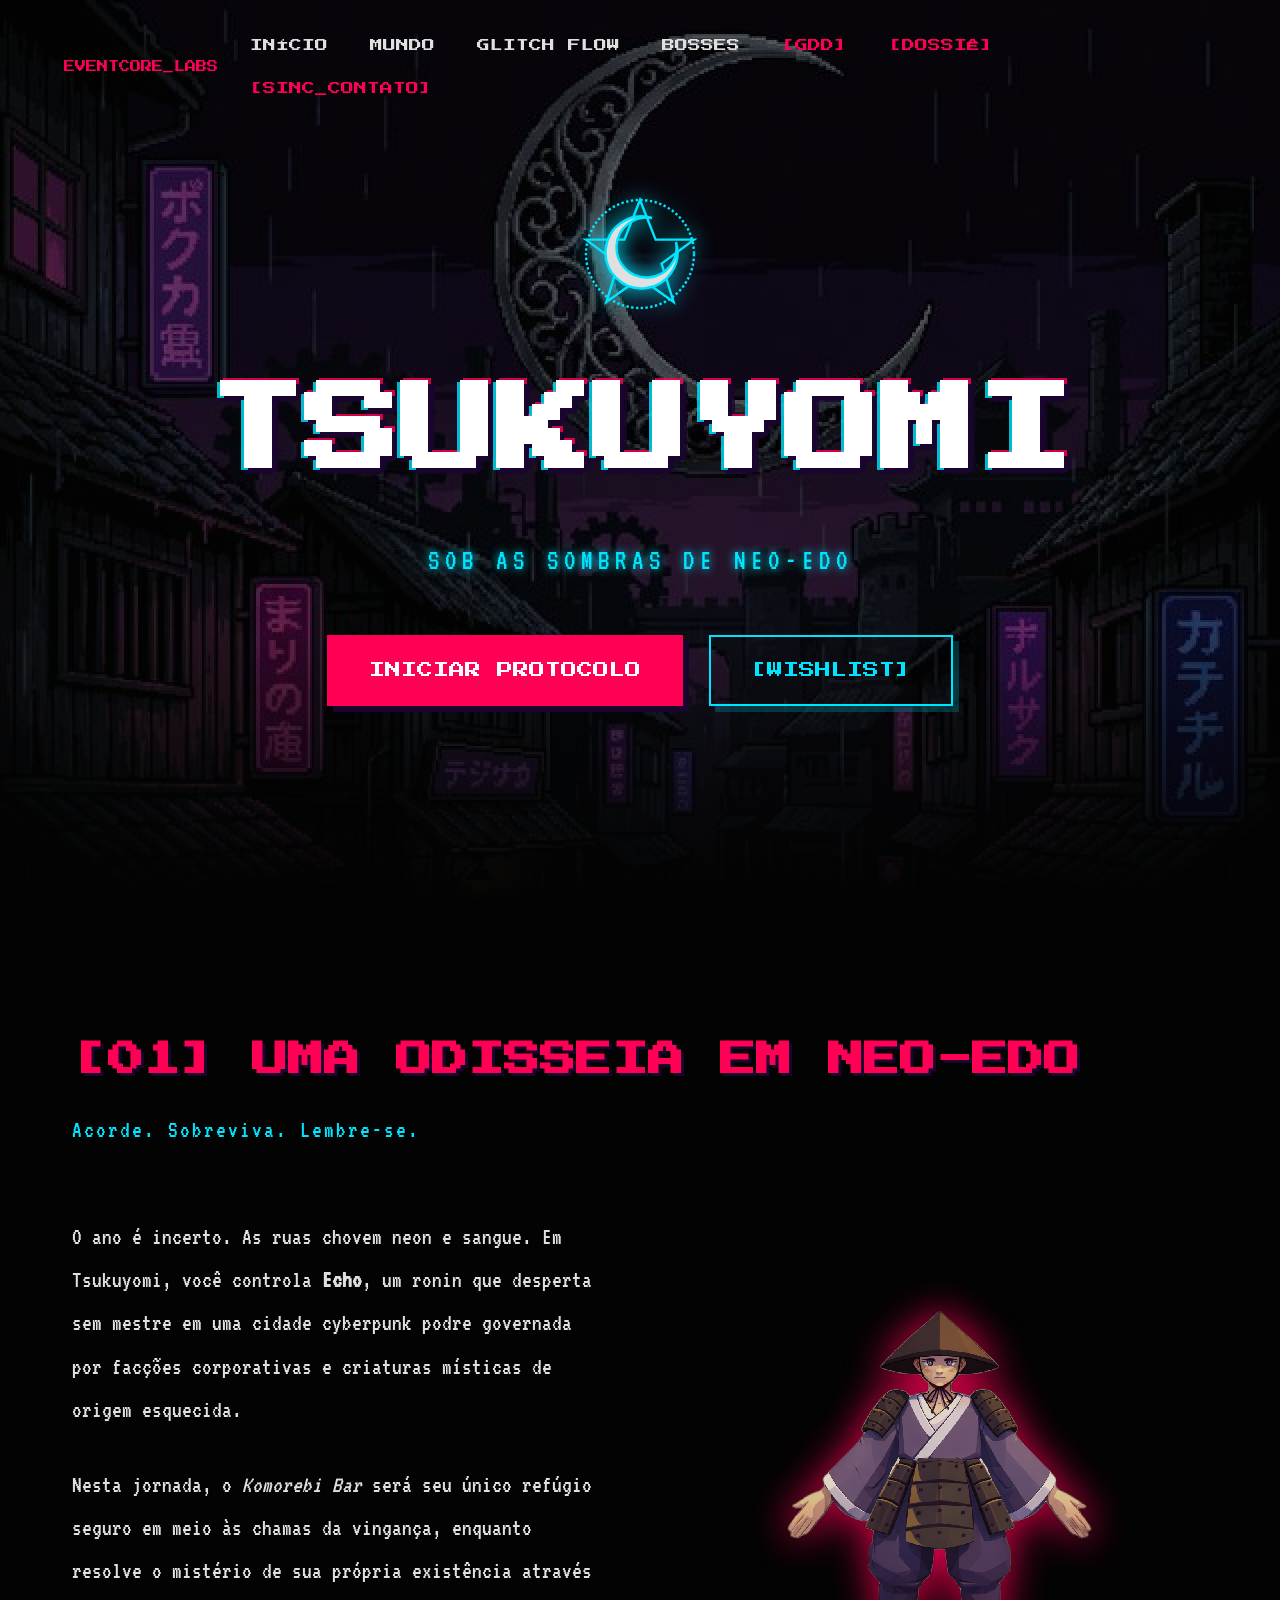
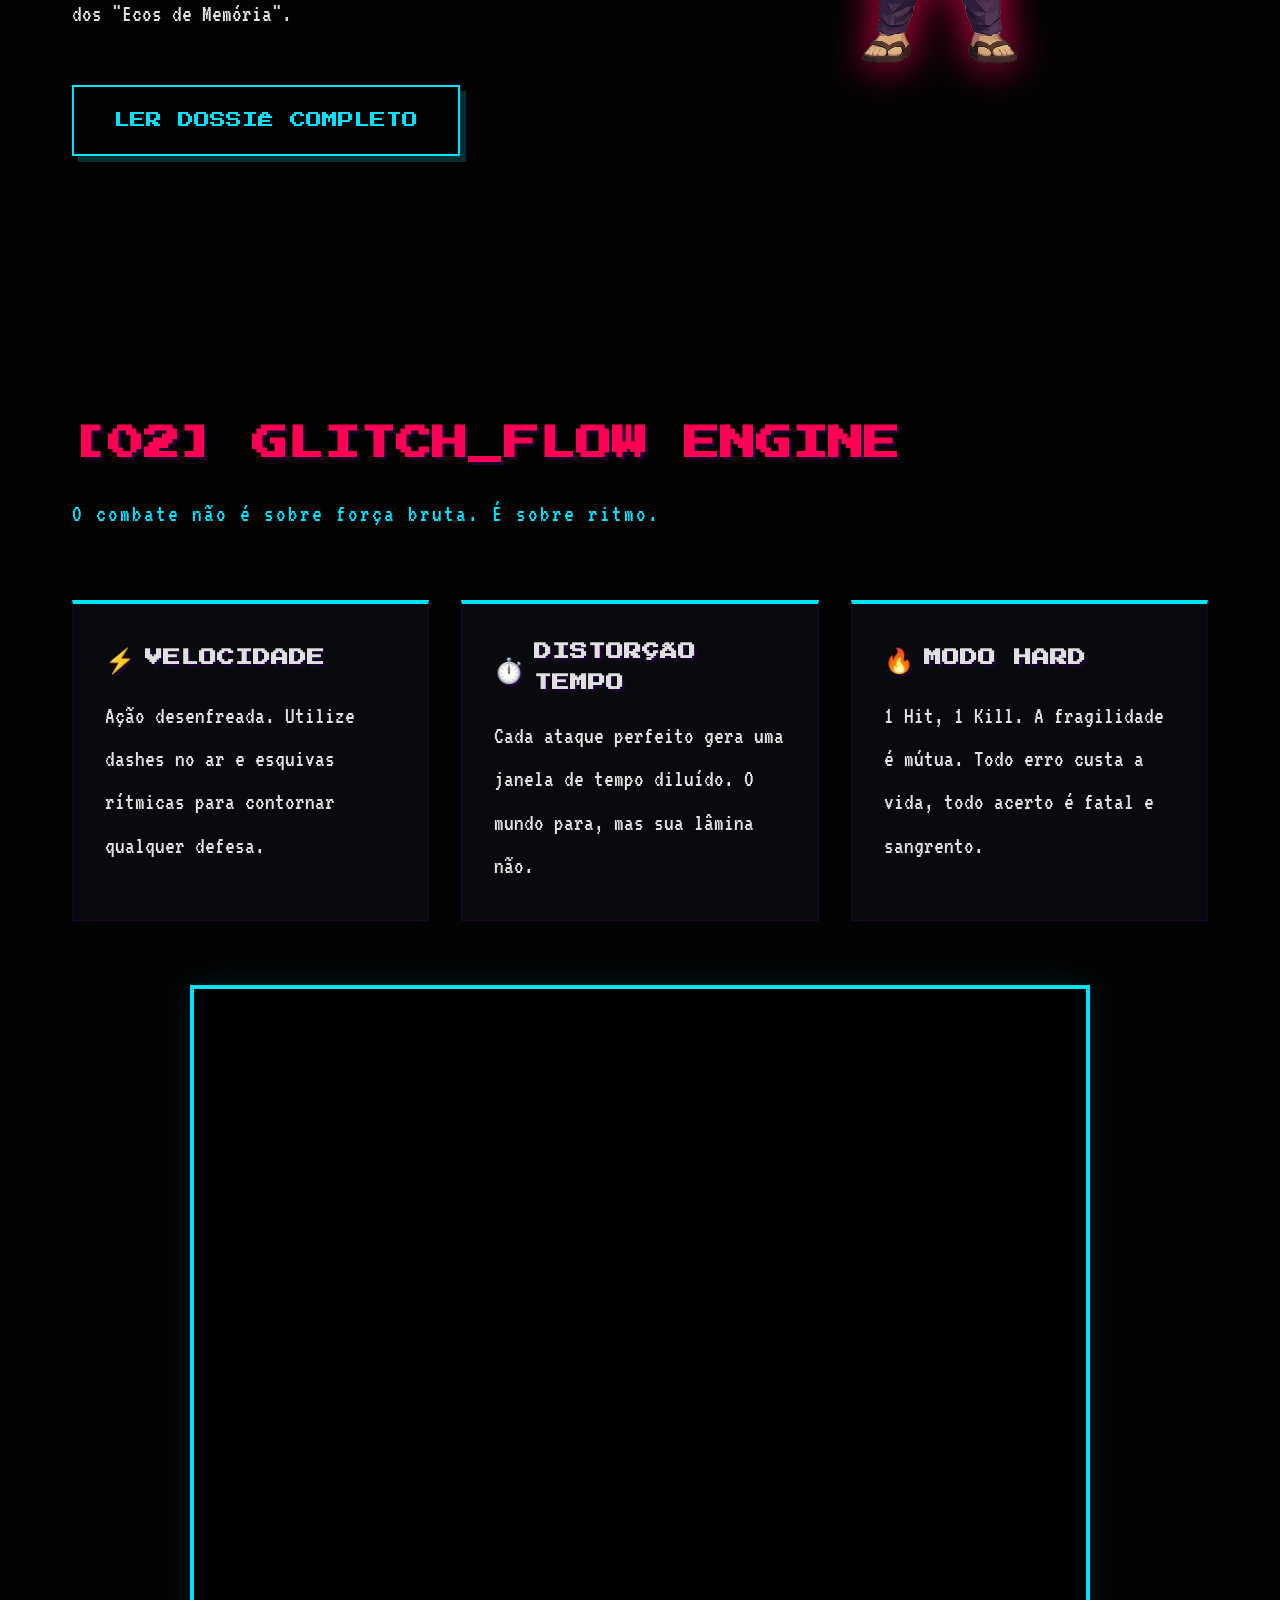
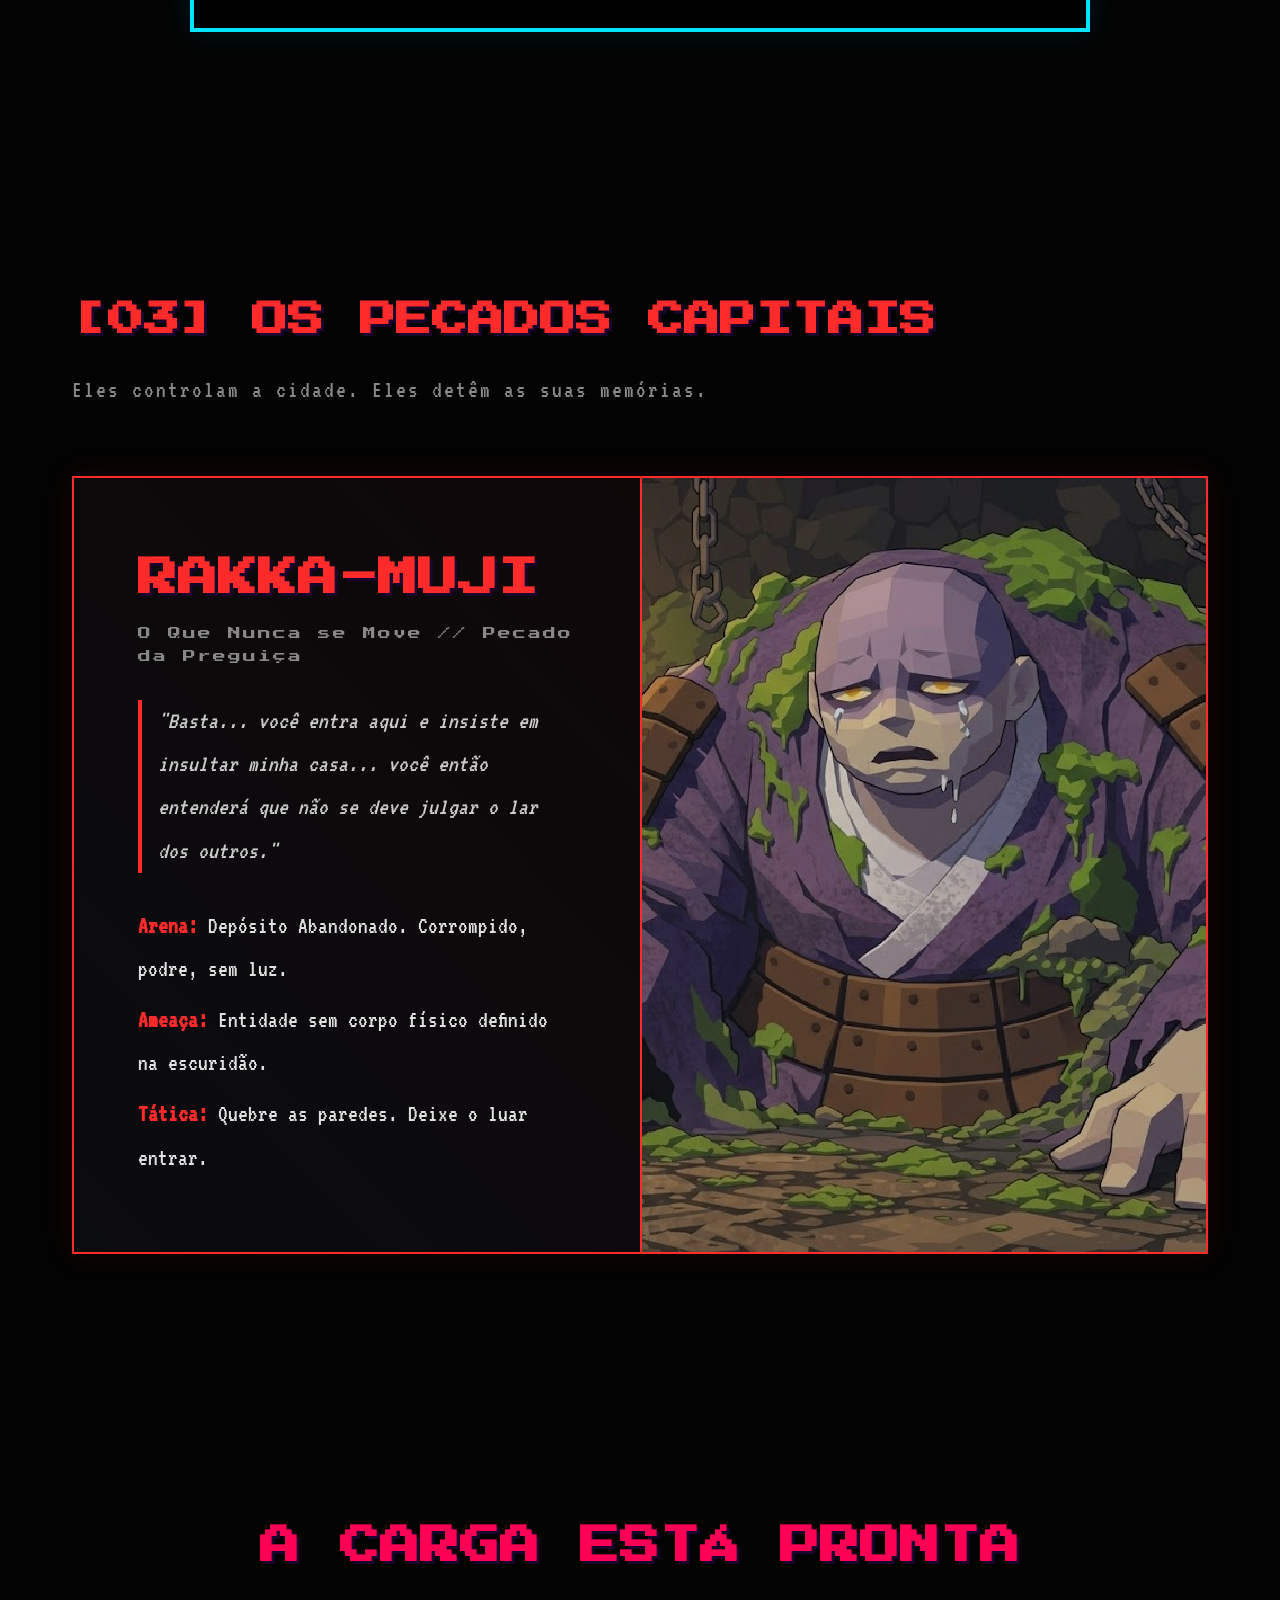
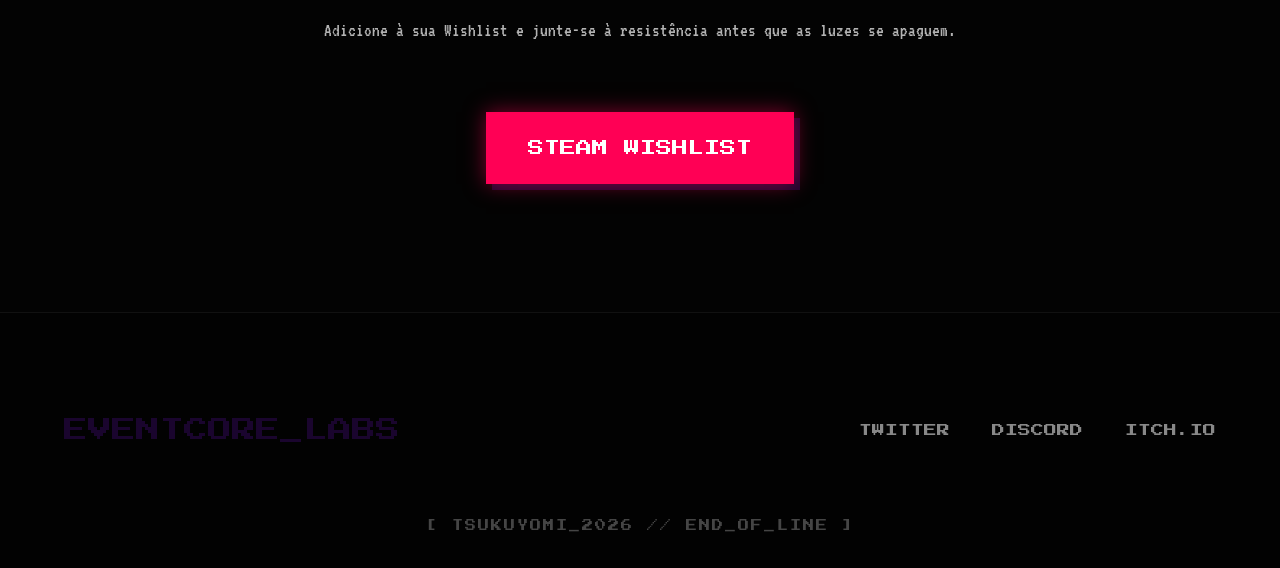
<file: index.html>
<!DOCTYPE html>
<html lang="pt-br">

<head>
    <meta charset="UTF-8">
    <meta name="viewport" content="width=device-width, initial-scale=1.0">
    <title>TSUKUYOMI // EVENTCORE</title>
    <link rel="stylesheet" href="style.css">
    <meta name="description"
        content="Tsukuyomi: Um jogo cyberpunk de ritmo acelerado ambientado em Neo-Edo. Desvende os mistérios sob o luar sangrento.">
</head>

<body class="fade-in">
    <nav class="main-nav">
        <div class="logo-small"
            style="font-family: var(--font-heading); font-size: 0.7rem; color: var(--neon-magenta);">EVENTCORE_LABS
        </div>

        <input type="checkbox" id="menu-toggle" class="menu-toggle">
        <label for="menu-toggle" class="hamburger">
            <span></span>
            <span></span>
            <span></span>
        </label>

        <div class="nav-links">
            <a href="#hero">INÍCIO</a>
            <a href="#mundo">MUNDO</a>
            <a href="#glitch-flow">GLITCH FLOW</a>
            <a href="#pecados">BOSSES</a>
            <a href="gdd.html" class="nav-external">[GDD]</a>
            <a href="about.html" class="nav-external">[DOSSIÊ]</a>
            <a href="contact.html" class="nav-external">[SINC_CONTATO]</a>
        </div>
    </nav>

    <main id="hero" class="hero-full split-hero">
        <div class="hero-content window-entry">
            <!-- Eventcore Logo -->
            <svg class="eventcore-logo" viewBox="0 0 100 100" style="margin: 0 auto 2rem auto; display: block;">
                <circle cx="50" cy="50" r="45" stroke-dasharray="2" />
                <path d="M50 5 L63 38 L95 38 L68 58 L78 90 L50 70 L22 90 L32 58 L5 38 L37 38 Z" />
                <path d="M60 20 A 30 30 0 1 0 80 40 A 25 25 0 1 1 60 20" fill="currentColor" />
            </svg>
            <h1 class="glitch-text" data-text="TSUKUYOMI" style="margin-top: 0;">TSUKUYOMI</h1>
            <p class="subtitle">SOB AS SOMBRAS DE NEO-EDO</p>
            <div class="cta-group">
                <a href="#mundo" class="pixel-btn">INICIAR PROTOCOLO</a>
                <a href="#" class="pixel-btn btn-outline" style="margin-left: 1rem;">[WISHLIST]</a>
            </div>
        </div>
    </main>

    <section id="mundo" class="container">
        <div class="section-header window-entry">
            <h2>[01] UMA ODISSEIA EM NEO-EDO</h2>
            <p class="section-desc">Acorde. Sobreviva. Lembre-se.</p>
        </div>
        <div class="lore-grid">
            <div class="lore-text window-entry">
                <p>O ano é incerto. As ruas chovem neon e sangue. Em Tsukuyomi, você controla <strong>Echo</strong>, um
                    ronin que desperta sem mestre em uma cidade cyberpunk podre governada por facções corporativas e
                    criaturas místicas de origem esquecida.</p>
                <p>Nesta jornada, o <em>Komorebi Bar</em> será seu único refúgio seguro em meio às chamas da vingança,
                    enquanto resolve o mistério de sua própria existência através dos "Ecos de Memória".</p>
                <a href="about.html" class="pixel-btn btn-outline" style="margin-top: 1rem;">LER DOSSIÊ COMPLETO</a>
            </div>
            <div class="lore-image window-entry">
                <img src="lowpoly_ver_nobg.png" alt="Echo Lowpoly"
                    style="width:100%; max-width: 400px; filter: drop-shadow(0 0 20px var(--neon-magenta)); opacity: 0.9; display:block; margin: 0 auto;">
            </div>
        </div>
    </section>

    <section id="glitch-flow" class="container">
        <div class="section-header window-entry">
            <h2>[02] GLITCH_FLOW ENGINE</h2>
            <p class="section-desc">O combate não é sobre força bruta. É sobre ritmo.</p>
        </div>
        <div class="mechanics-grid window-entry">
            <div class="mechanic-card">
                <h3><span class="icon">⚡</span> VELOCIDADE</h3>
                <p>Ação desenfreada. Utilize dashes no ar e esquivas rítmicas para contornar qualquer defesa.</p>
            </div>
            <div class="mechanic-card">
                <h3><span class="icon">⏱️</span> DISTORÇÃO TEMPO</h3>
                <p>Cada ataque perfeito gera uma janela de tempo diluído. O mundo para, mas sua lâmina não.</p>
            </div>
            <div class="mechanic-card">
                <h3><span class="icon">🔥</span> MODO HARD</h3>
                <p>1 Hit, 1 Kill. A fragilidade é mútua. Todo erro custa a vida, todo acerto é fatal e sangrento.</p>
            </div>
        </div>
        <div class="gameplay-gif-container window-entry" style="margin: 4rem auto 0 auto; position: relative; width: 100%; max-width: 900px; padding-bottom: 56.25%; border: 4px solid var(--neon-cyan); box-shadow: 0 0 30px rgba(0,229,255,0.1); background: #000; overflow: hidden;">
            <iframe style="position: absolute; top: 0; left: 0; width: 100%; height: 100%; border: 0;" src="https://drive.google.com/file/d/1O7IidIsjLpWux1xCohPgjknWZYt8tnD_/preview" title="Tsukuyomi Gameplay" allow="accelerometer; autoplay; clipboard-write; encrypted-media; gyroscope; picture-in-picture; web-share" allowfullscreen></iframe>
        </div>
    </section>

    <section id="pecados" class="container">
        <div class="section-header window-entry">
            <h2 style="color: var(--blood-red);">[03] OS PECADOS CAPITAIS</h2>
            <p class="section-desc" style="color: var(--text-muted);">Eles controlam a cidade. Eles detêm as suas
                memórias.</p>
        </div>

        <div class="boss-showcase window-entry">
            <div class="boss-info">
                <h3 class="boss-title">RAKKA-MUJI</h3>
                <span class="boss-sin">O Que Nunca se Move // Pecado da Preguiça</span>
                <p class="boss-lore">"Basta... você entra aqui e insiste em insultar minha casa... você então entenderá
                    que não se deve julgar o lar dos outros."</p>
                <ul class="boss-stats">
                    <li><strong>Arena:</strong> Depósito Abandonado. Corrompido, podre, sem luz.</li>
                    <li><strong>Ameaça:</strong> Entidade sem corpo físico definido na escuridão.</li>
                    <li><strong>Tática:</strong> Quebre as paredes. Deixe o luar entrar.</li>
                </ul>
            </div>
            <div class="boss-art"
                style="border-left: 2px solid var(--blood-red); overflow: hidden; display: flex; align-items: center; background: #000;">
                <img src="boss-art.jpg" alt="Rakka-Muji Boss"
                    style="width: 100%; height: 100%; object-fit: cover; opacity: 0.85; transition: all 0.5s ease;"
                    onmouseover="this.style.opacity=1; this.style.transform='scale(1.05)';"
                    onmouseout="this.style.opacity=0.85; this.style.transform='scale(1)';">
            </div>
        </div>
    </section>

    <section class="container" style="text-align: center;">
        <h2 class="window-entry" style="font-size: clamp(1.8rem, 6vw, 2.5rem); margin-bottom: 2rem;">A CARGA ESTÁ PRONTA</h2>
        <p class="window-entry" style="margin-bottom: 4rem; opacity: 0.8; font-size: clamp(1rem, 3vw, 1.2rem);">Adicione à sua Wishlist e
            junte-se à resistência antes que as luzes se apaguem.</p>
        <a href="#" class="pixel-btn window-entry cta-glow">STEAM WISHLIST</a>
    </section>

    <footer class="cyber-footer">
        <div class="footer-grid">
            <div class="footer-logo">EVENTCORE_LABS</div>
            <div class="footer-links">
                <a href="#">TWITTER</a>
                <a href="#">DISCORD</a>
                <a href="#">ITCH.IO</a>
            </div>
        </div>
        <div class="footer-bottom">
            [ TSUKUYOMI_2026 // END_OF_LINE ]
        </div>
    </footer>

    <script src="script.js"></script>
</body>

</html>
</file>
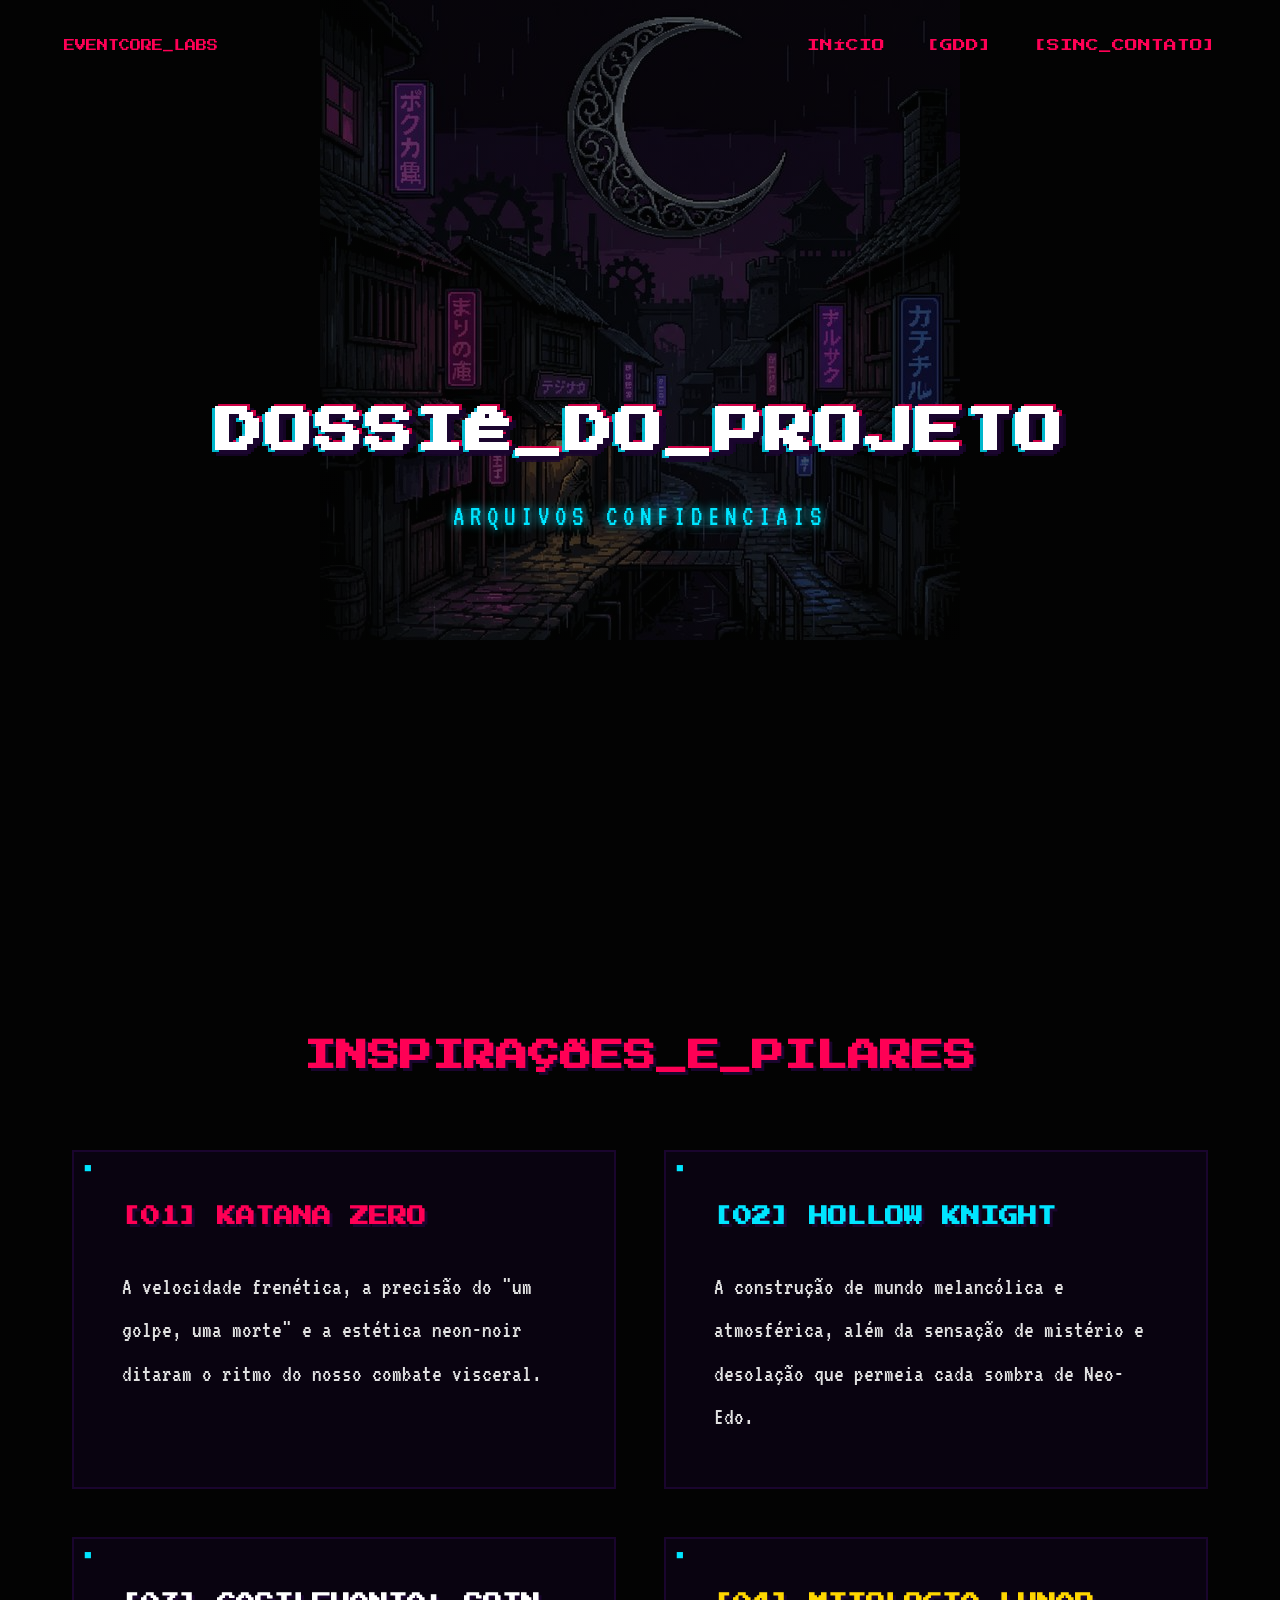
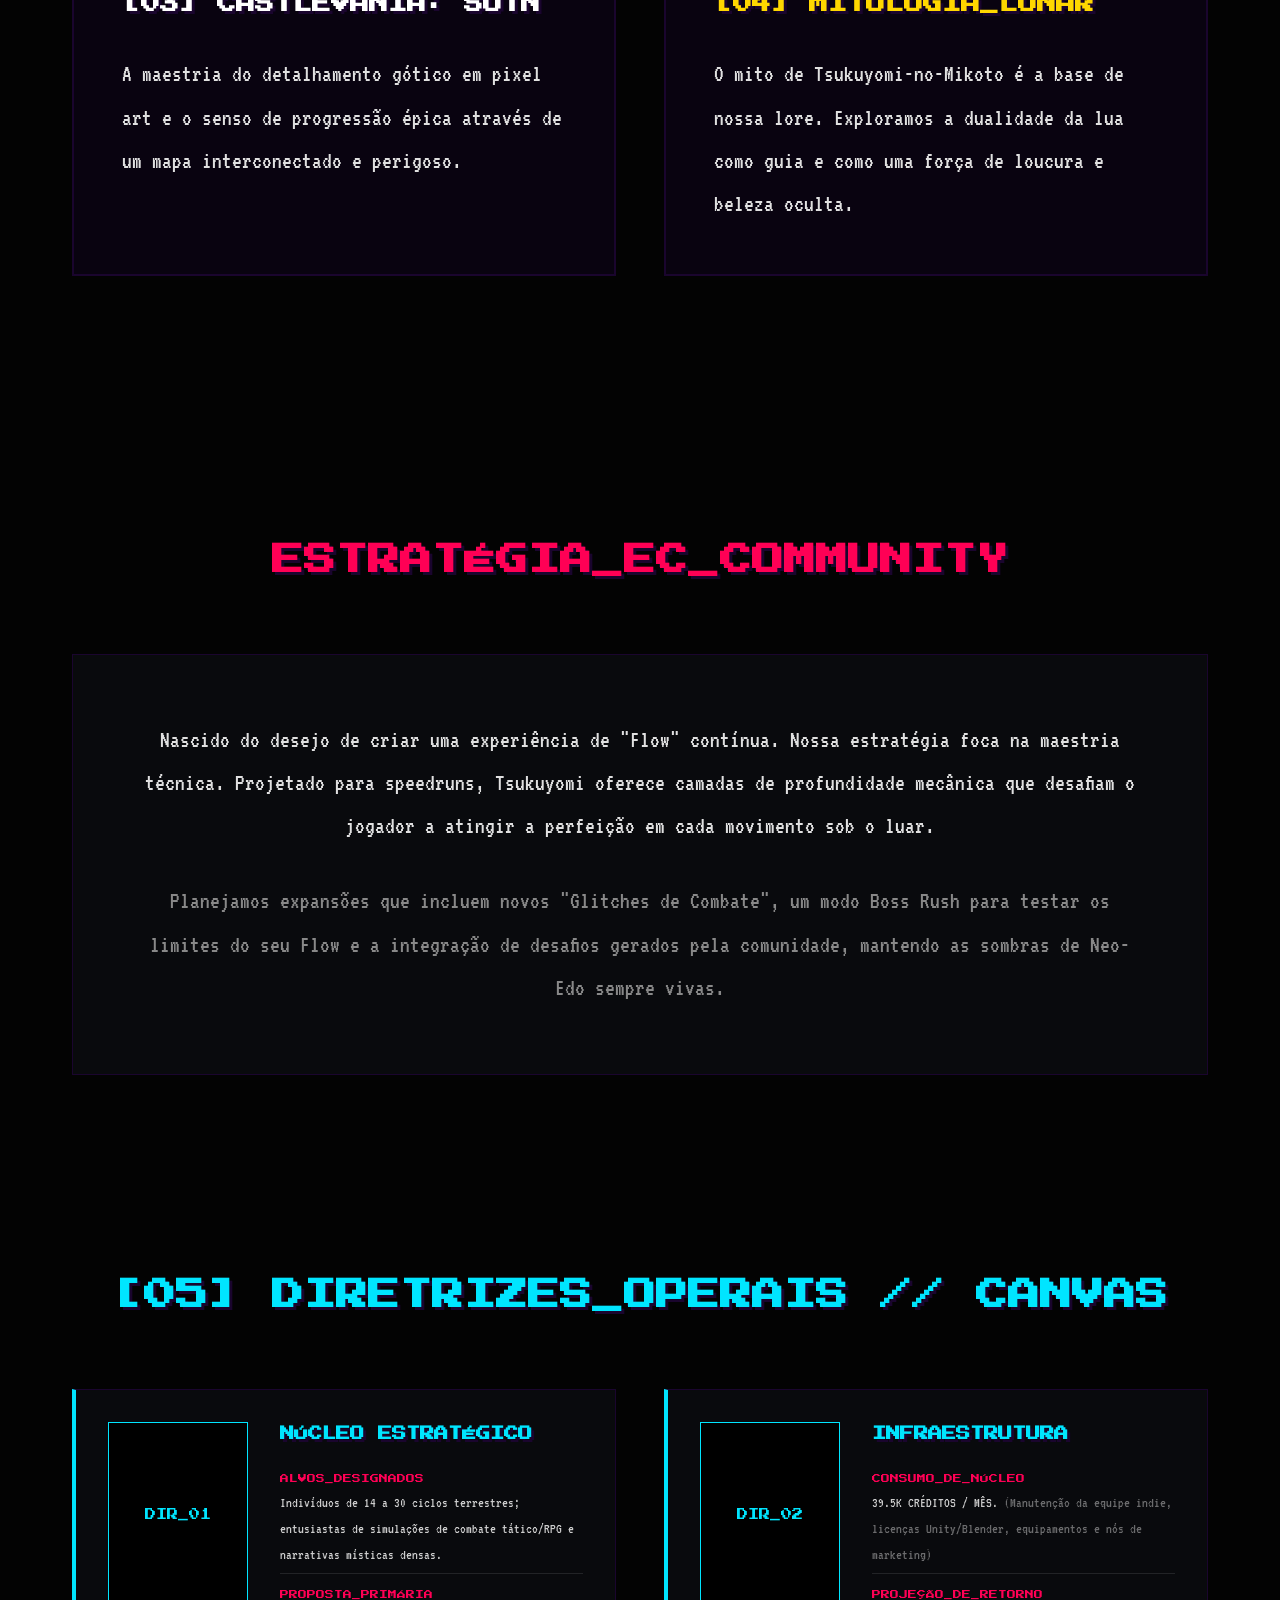
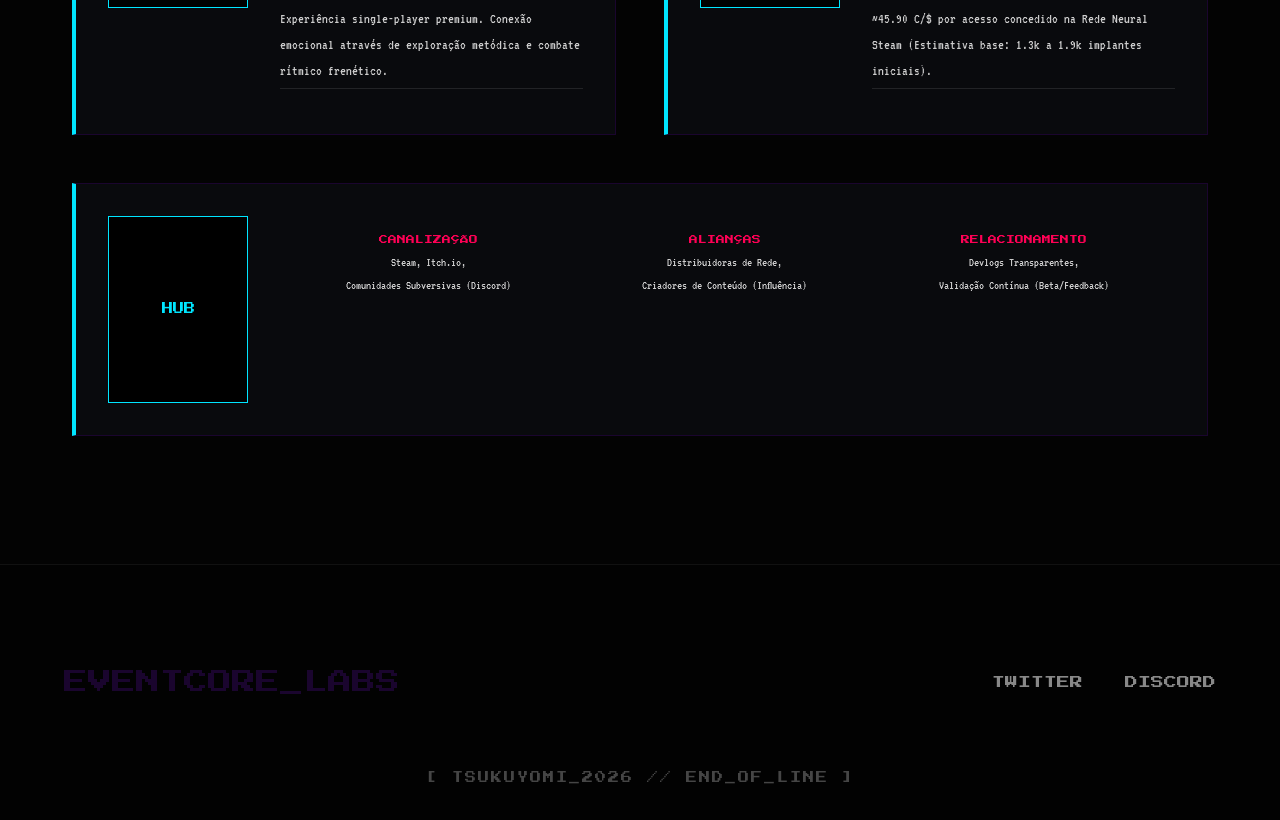
<file: about.html>
<!DOCTYPE html>
<html lang="pt-br">

<head>
    <meta charset="UTF-8">
    <meta name="viewport" content="width=device-width, initial-scale=1.0">
    <title>SOBRE // TSUKUYOMI</title>
    <link rel="stylesheet" href="style.css">
</head>

<body class="fade-in">

    <nav class="main-nav">
        <div class="logo-small"
            style="font-family: var(--font-heading); font-size: 0.7rem; color: var(--neon-magenta);">EVENTCORE_LABS
        </div>

        <input type="checkbox" id="menu-toggle" class="menu-toggle">
        <label for="menu-toggle" class="hamburger">
            <span></span>
            <span></span>
            <span></span>
        </label>

        <div class="nav-links">
            <a href="index.html" class="nav-external">INÍCIO</a>
            <a href="gdd.html" class="nav-external">[GDD]</a>
            <a href="contact.html" class="nav-external">[SINC_CONTATO]</a>
        </div>
    </nav>

    <header class="hero-full"
        style="background: linear-gradient(to bottom, rgba(3, 3, 3, 0.6) 70%, var(--bg-black)), url('hero_bg_pixel.png') no-repeat bottom;">
        <div style="text-align: center; padding: 0 1rem;" class="window-entry">
            <h1 class="glitch-text" data-text="DOSSIÊ_DO_PROJETO" style="font-size: clamp(0.9rem, 5vw, 3rem); letter-spacing: 2px;">DOSSIÊ_DO_PROJETO</h1>
            <p class="subtitle" style="margin-top: 1rem; font-size: clamp(1rem, 4vw, 1.8rem);">ARQUIVOS CONFIDENCIAIS</p>
        </div>
    </header>

    <section class="container">
        <h2 style="text-align: center; margin-bottom: 4rem; font-size: clamp(1.5rem, 5vw, 2rem);">INSPIRAÇÕES_E_PILARES</h2>
        <div class="grid-cards">
            <div class="pixel-card window-entry">
                <h3 style="color: var(--neon-magenta);">[01] KATANA ZERO</h3>
                <p>A velocidade frenética, a precisão do "um golpe, uma morte" e a estética neon-noir ditaram o ritmo do
                    nosso combate visceral.</p>
            </div>
            <div class="pixel-card window-entry">
                <h3 style="color: var(--neon-cyan);">[02] HOLLOW KNIGHT</h3>
                <p>A construção de mundo melancólica e atmosférica, além da sensação de mistério e desolação que permeia
                    cada sombra de Neo-Edo.</p>
            </div>
            <div class="pixel-card window-entry">
                <h3 style="color: #fff;">[03] CASTLEVANIA: SOTN</h3>
                <p>A maestria do detalhamento gótico em pixel art e o senso de progressão épica através de um mapa
                    interconectado e perigoso.</p>
            </div>
            <div class="pixel-card window-entry">
                <h3 style="color: #ffd700;">[04] MITOLOGIA_LUNAR</h3>
                <p>O mito de Tsukuyomi-no-Mikoto é a base de nossa lore. Exploramos a dualidade da lua como guia e como
                    uma força de loucura e beleza oculta.</p>
            </div>
        </div>
    </section>

    <section class="container">
        <h2 style="text-align: center; margin-bottom: 4rem; font-size: clamp(1.5rem, 5vw, 2rem);">ESTRATÉGIA_EC_COMMUNITY</h2>
        <div class="window-entry"
            style="background: var(--bg-panel); border: 1px solid var(--deep-purple); padding: 4rem; text-align: center;">
            <p>Nascido do desejo de criar uma experiência de "Flow" contínua. Nossa estratégia foca na maestria técnica.
                Projetado para speedruns, Tsukuyomi oferece camadas de profundidade mecânica que desafiam o jogador a
                atingir a perfeição em cada movimento sob o luar.</p>
            <p style="margin-top: 2rem; color: var(--text-muted);">Planejamos expansões que incluem novos "Glitches de
                Combate", um modo Boss Rush para testar os limites do seu Flow e a integração de desafios gerados pela
                comunidade, mantendo as sombras de Neo-Edo sempre vivas.</p>
        </div>
    </section>

    <!-- Canvas Information Injection (Immersive) -->
    <section class="container" style="padding-top: 4rem; padding-bottom: 8rem;">
        <h2 style="text-align: center; margin-bottom: 4rem; font-size: clamp(1.5rem, 5vw, 2rem); color: var(--neon-cyan);">[05]
            DIRETRIZES_OPERAIS // CANVAS</h2>

        <div class="creator-block-grid">
            <div class="creator-block window-entry" style="border-left-color: var(--neon-cyan);">
                <div class="photo-placeholder" style="color: var(--neon-cyan); border-color: var(--neon-cyan);">DIR_01
                </div>
                <div class="creator-info">
                    <h3 style="color: var(--neon-cyan);">NÚCLEO ESTRATÉGICO</h3>
                    <div class="info-field">
                        <span class="info-label" style="color: var(--neon-magenta);">ALVOS_DESIGNADOS</span>
                        <p class="info-value" style="font-size: 0.9rem;">Indivíduos de 14 a 30 ciclos terrestres;
                            entusiastas de simulações de combate tático/RPG e narrativas místicas densas.</p>
                    </div>
                    <div class="info-field">
                        <span class="info-label" style="color: var(--neon-magenta);">PROPOSTA_PRIMÁRIA</span>
                        <p class="info-value" style="font-size: 0.9rem;">Experiência single-player premium. Conexão
                            emocional através de exploração metódica e combate rítmico frenético.</p>
                    </div>
                </div>
            </div>

            <div class="creator-block window-entry" style="border-left-color: var(--neon-cyan);">
                <div class="photo-placeholder" style="color: var(--neon-cyan); border-color: var(--neon-cyan);">DIR_02
                </div>
                <div class="creator-info">
                    <h3 style="color: var(--neon-cyan);">INFRAESTRUTURA</h3>
                    <div class="info-field">
                        <span class="info-label" style="color: var(--neon-magenta);">CONSUMO_DE_NÚCLEO</span>
                        <p class="info-value" style="font-size: 0.9rem;">39.5K CRÉDITOS / MÊS. <span
                                style="opacity:0.5;">(Manutenção da equipe indie, licenças Unity/Blender, equipamentos e
                                nós de marketing)</span></p>
                    </div>
                    <div class="info-field">
                        <span class="info-label" style="color: var(--neon-magenta);">PROJEÇÃO_DE_RETORNO</span>
                        <p class="info-value" style="font-size: 0.9rem;">~45.90 C/$ por acesso concedido na Rede Neural
                            Steam (Estimativa base: 1.3k a 1.9k implantes iniciais).</p>
                    </div>
                </div>
            </div>

            <div class="creator-block window-entry" style="border-left-color: var(--neon-cyan); grid-column: 1 / -1;">
                <div class="photo-placeholder"
                    style="color: var(--neon-cyan); border-color: var(--neon-cyan); width: 100%;">HUB</div>
                <div class="creator-info" style="display: flex; justify-content: space-around; flex-wrap: wrap;">
                    <div class="info-field" style="border: none; margin: 0; padding: 1rem;">
                        <span class="info-label"
                            style="color: var(--neon-magenta); text-align: center;">CANALIZAÇÃO</span>
                        <p class="info-value" style="font-size: 0.8rem; text-align: center;">Steam,
                            Itch.io,<br>Comunidades Subversivas (Discord)</p>
                    </div>
                    <div class="info-field" style="border: none; margin: 0; padding: 1rem;">
                        <span class="info-label" style="color: var(--neon-magenta); text-align: center;">ALIANÇAS</span>
                        <p class="info-value" style="font-size: 0.8rem; text-align: center;">Distribuidoras de
                            Rede,<br>Criadores de Conteúdo (Influência)</p>
                    </div>
                    <div class="info-field" style="border: none; margin: 0; padding: 1rem;">
                        <span class="info-label"
                            style="color: var(--neon-magenta); text-align: center;">RELACIONAMENTO</span>
                        <p class="info-value" style="font-size: 0.8rem; text-align: center;">Devlogs Transparentes,
                            <br>Validação Contínua (Beta/Feedback)</p>
                    </div>
                </div>
            </div>
        </div>
    </section>

    <footer class="cyber-footer">
        <div class="footer-grid">
            <div class="footer-logo">EVENTCORE_LABS</div>
            <div class="footer-links">
                <a href="#">TWITTER</a>
                <a href="#">DISCORD</a>
            </div>
        </div>
        <div class="footer-bottom">
            [ TSUKUYOMI_2026 // END_OF_LINE ]
        </div>
    </footer>

    <script src="script.js"></script>
</body>

</html>
</file>
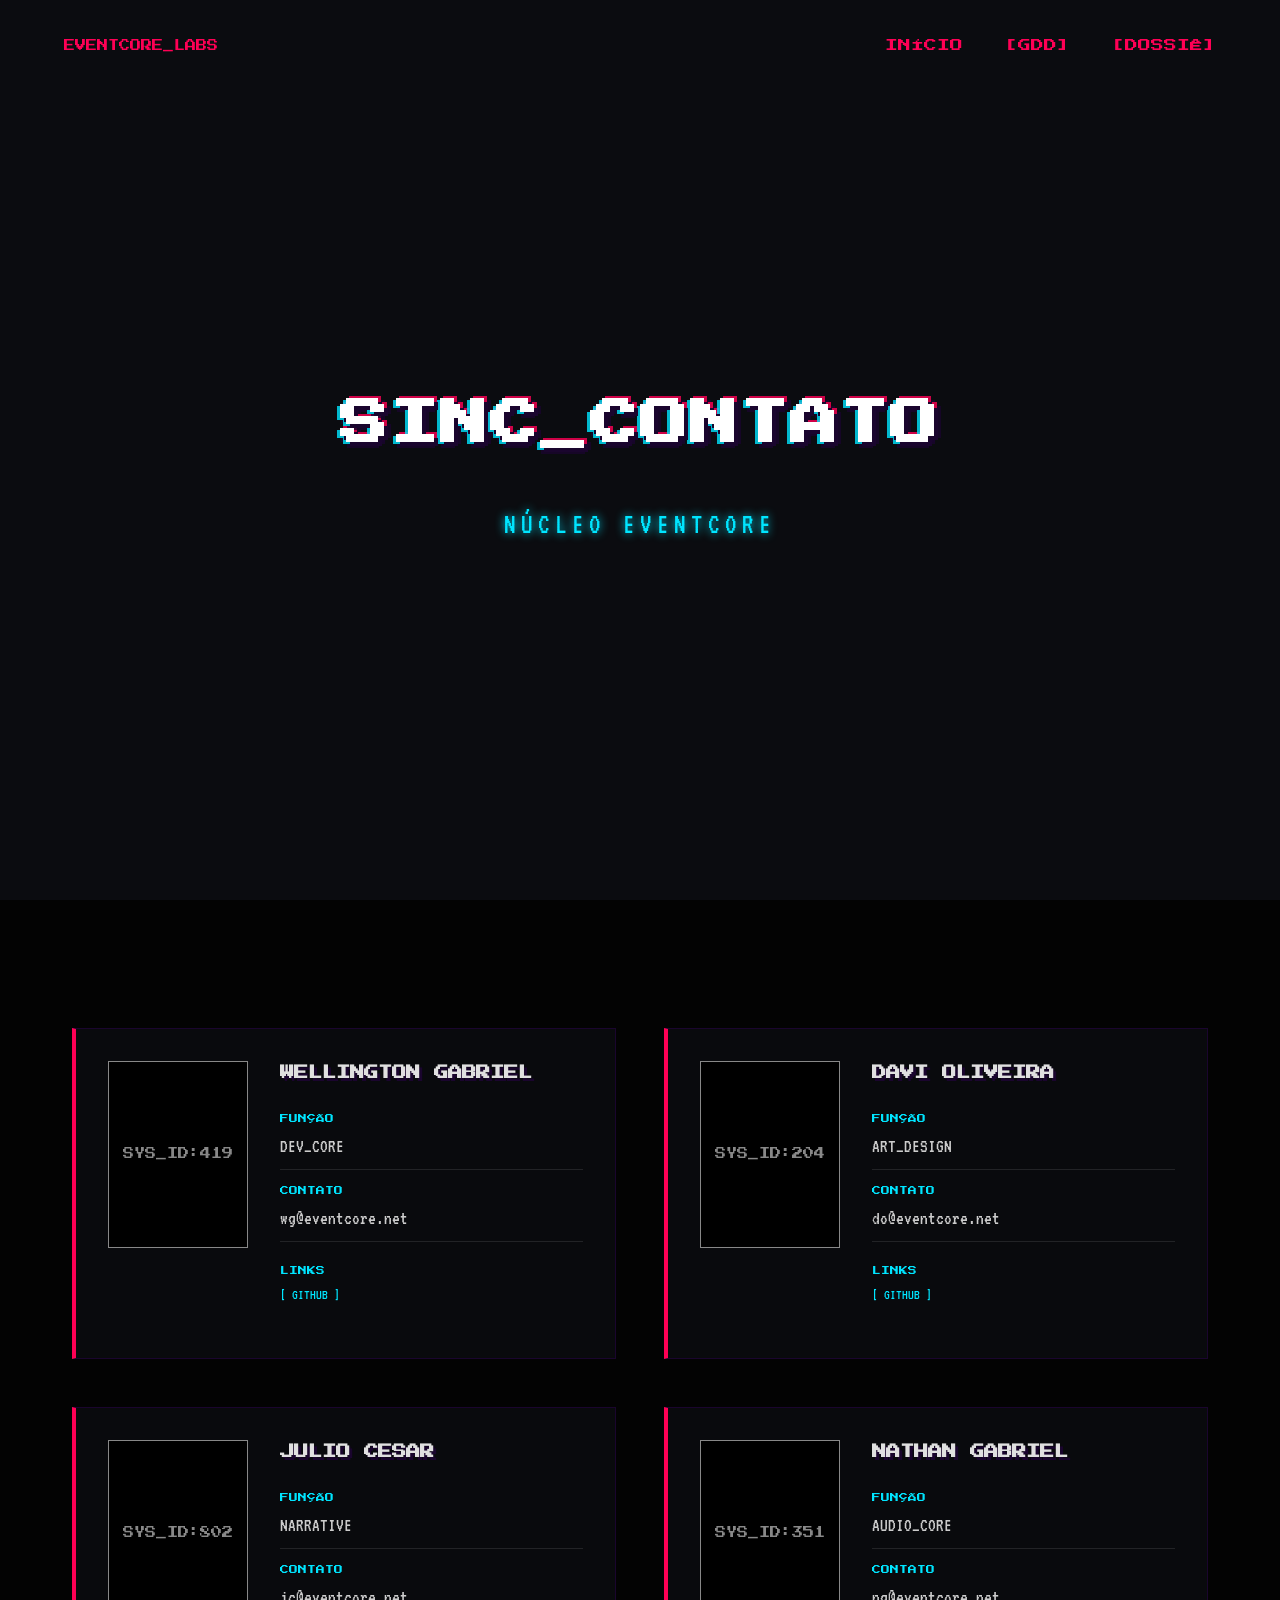
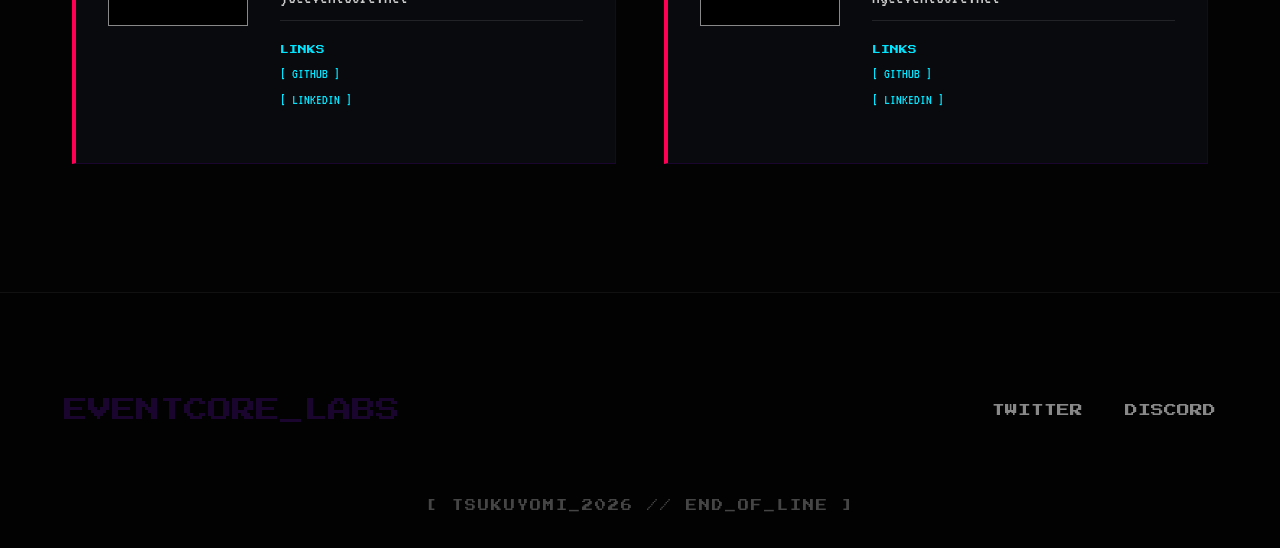
<file: contact.html>
<!DOCTYPE html>
<html lang="pt-br">

<head>
    <meta charset="UTF-8">
    <meta name="viewport" content="width=device-width, initial-scale=1.0">
    <title>CONTATO // EVENTCORE</title>
    <link rel="stylesheet" href="style.css">
</head>

<body class="fade-in">

    <nav class="main-nav">
        <div class="logo-small"
            style="font-family: var(--font-heading); font-size: 0.7rem; color: var(--neon-magenta);">EVENTCORE_LABS
        </div>

        <input type="checkbox" id="menu-toggle" class="menu-toggle">
        <label for="menu-toggle" class="hamburger">
            <span></span>
            <span></span>
            <span></span>
        </label>

        <div class="nav-links">
            <a href="index.html" class="nav-external">INÍCIO</a>
            <a href="gdd.html" class="nav-external">[GDD]</a>
            <a href="about.html" class="nav-external">[DOSSIÊ]</a>
        </div>
    </nav>

    <header class="hero-full" style="background: #0b0c10;">
        <div style="text-align: center; padding: 0 1rem;" class="window-entry">
            <h1 class="glitch-text" data-text="SINC_CONTATO" style="font-size: clamp(0.9rem, 7vw, 3rem); letter-spacing: 2px;">SINC_CONTATO</h1>
            <p class="subtitle" style="margin-top:2rem; font-size: clamp(1rem, 4vw, 1.8rem);">NÚCLEO EVENTCORE</p>
        </div>
    </header>

    <section class="container">
        <div class="creator-block-grid">
            <div class="creator-block window-entry">
                <div class="photo-placeholder">SYS_ID:419</div>
                <div class="creator-info">
                    <h3>WELLINGTON GABRIEL</h3>
                    <div class="info-field">
                        <span class="info-label">FUNÇÃO</span>
                        <p class="info-value">DEV_CORE</p>
                    </div>
                    <div class="info-field">
                        <span class="info-label">CONTATO</span>
                        <p class="info-value">wg@eventcore.net</p>
                    </div>
                    <div class="info-field" style="border:none; padding-top:0.5rem;">
                        <span class="info-label">LINKS</span>
                        <p class="info-value" style="font-size: 0.9rem;">
                            <a href="https://github.com/Verzach-w" target="_blank"
                                style="color: var(--neon-cyan); text-decoration: none;">[ GITHUB ]</a>
                        </p>
                    </div>
                </div>
            </div>

            <div class="creator-block window-entry">
                <div class="photo-placeholder">SYS_ID:204</div>
                <div class="creator-info">
                    <h3>DAVI OLIVEIRA</h3>
                    <div class="info-field">
                        <span class="info-label">FUNÇÃO</span>
                        <p class="info-value">ART_DESIGN</p>
                    </div>
                    <div class="info-field">
                        <span class="info-label">CONTATO</span>
                        <p class="info-value">do@eventcore.net</p>
                    </div>
                    <div class="info-field" style="border:none; padding-top:0.5rem;">
                        <span class="info-label">LINKS</span>
                        <p class="info-value" style="font-size: 0.9rem;">
                            <a href="https://github.com/SANUMACHI0" target="_blank"
                                style="color: var(--neon-cyan); text-decoration: none;">[ GITHUB ]</a>
                        </p>
                    </div>
                </div>
            </div>

            <div class="creator-block window-entry">
                <div class="photo-placeholder">SYS_ID:802</div>
                <div class="creator-info">
                    <h3>JULIO CESAR</h3>
                    <div class="info-field">
                        <span class="info-label">FUNÇÃO</span>
                        <p class="info-value">NARRATIVE</p>
                    </div>
                    <div class="info-field">
                        <span class="info-label">CONTATO</span>
                        <p class="info-value">jc@eventcore.net</p>
                    </div>
                    <div class="info-field" style="border:none; padding-top:0.5rem;">
                        <span class="info-label">LINKS</span>
                        <p class="info-value" style="font-size: 0.9rem;">
                            <a href="https://github.com/JulioAndrade07-art" target="_blank"
                                style="color: var(--neon-cyan); text-decoration: none;">[ GITHUB ]</a><br>
                            <a href="https://www.linkedin.com/in/julio-cesar-andrade-802950206/" target="_blank"
                                style="color: var(--neon-cyan); text-decoration: none;">[ LINKEDIN ]</a>
                        </p>
                    </div>
                </div>
            </div>

            <div class="creator-block window-entry">
                <div class="photo-placeholder">SYS_ID:351</div>
                <div class="creator-info">
                    <h3>NATHAN GABRIEL</h3>
                    <div class="info-field">
                        <span class="info-label">FUNÇÃO</span>
                        <p class="info-value">AUDIO_CORE</p>
                    </div>
                    <div class="info-field">
                        <span class="info-label">CONTATO</span>
                        <p class="info-value">ng@eventcore.net</p>
                    </div>
                    <div class="info-field" style="border:none; padding-top:0.5rem;">
                        <span class="info-label">LINKS</span>
                        <p class="info-value" style="font-size: 0.9rem;">
                            <a href="https://github.com/Nathangch" target="_blank"
                                style="color: var(--neon-cyan); text-decoration: none;">[ GITHUB ]</a><br>
                            <a href="https://www.linkedin.com/in/nathan-hortiz-b34475266" target="_blank"
                                style="color: var(--neon-cyan); text-decoration: none;">[ LINKEDIN ]</a>
                        </p>
                    </div>
                </div>
            </div>
        </div>
    </section>

    <footer class="cyber-footer">
        <div class="footer-grid">
            <div class="footer-logo">EVENTCORE_LABS</div>
            <div class="footer-links">
                <a href="#">TWITTER</a>
                <a href="#">DISCORD</a>
            </div>
        </div>
        <div class="footer-bottom">
            [ TSUKUYOMI_2026 // END_OF_LINE ]
        </div>
    </footer>

    <script src="script.js"></script>
</body>

</html>
</file>
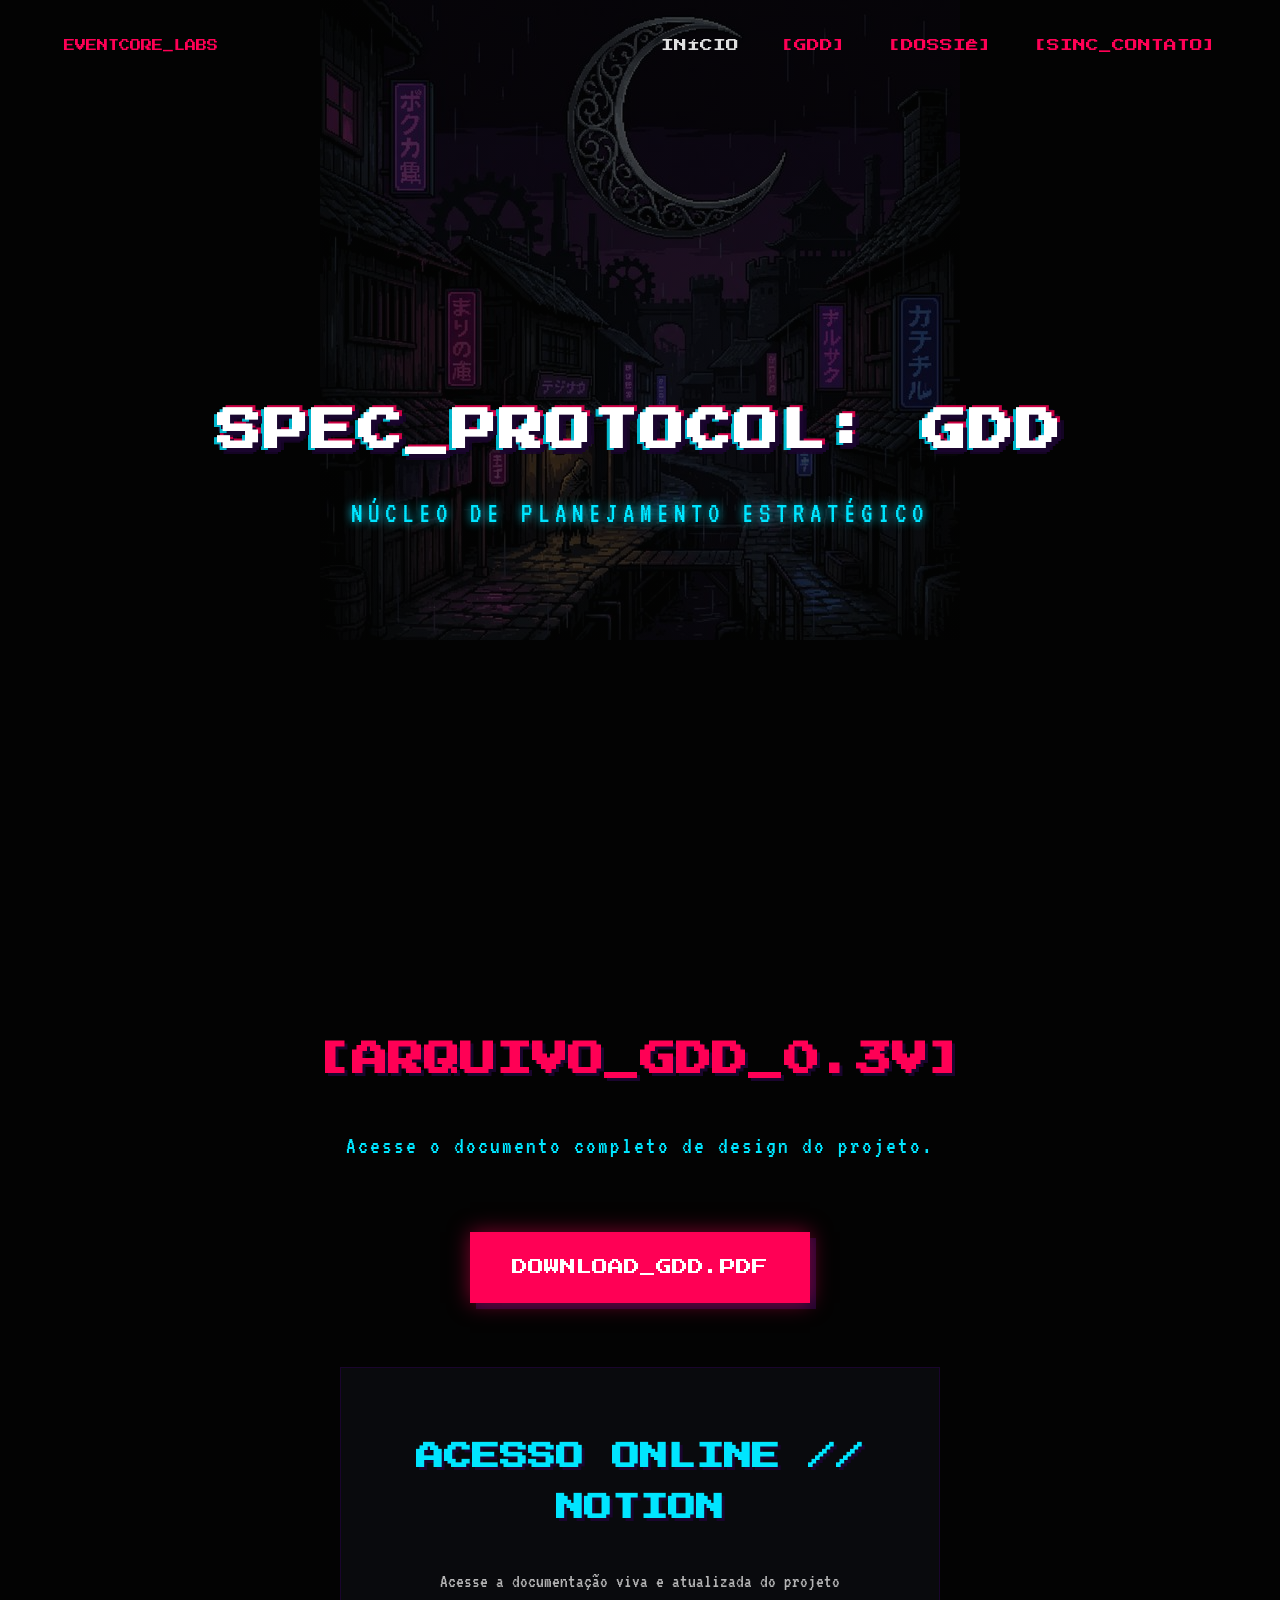
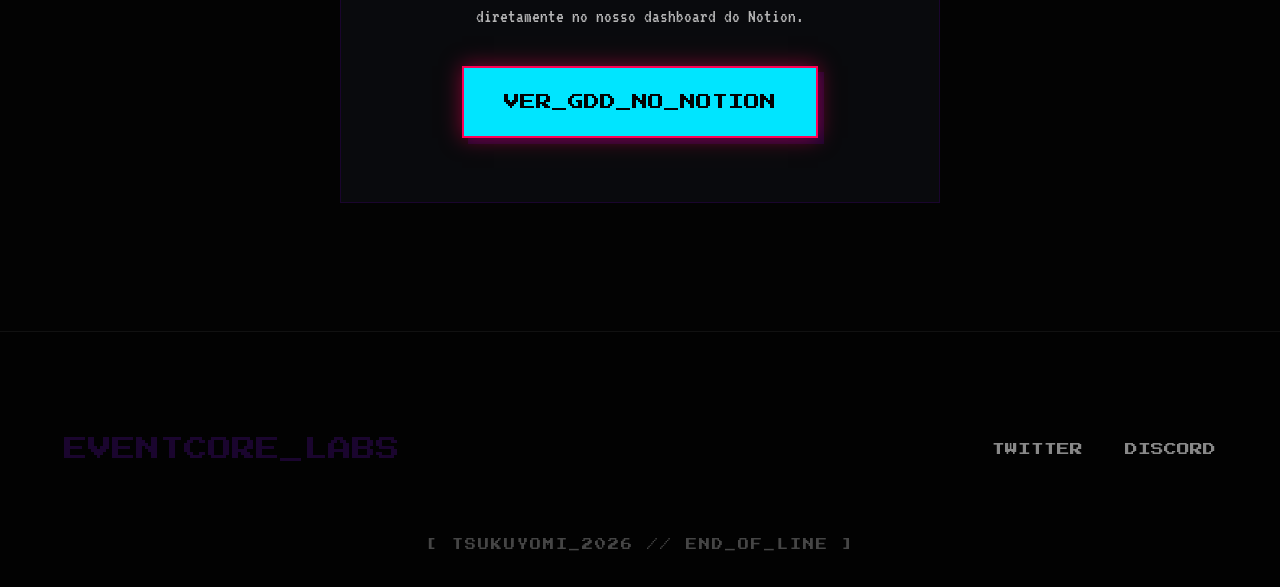
<file: gdd.html>
<!DOCTYPE html>
<html lang="pt-br">

<head>
    <meta charset="UTF-8">
    <meta name="viewport" content="width=device-width, initial-scale=1.0">
    <title>GDD // TSUKUYOMI</title>
    <link rel="stylesheet" href="style.css">
</head>

<body class="fade-in">

    <nav class="main-nav">
        <div class="logo-small"
            style="font-family: var(--font-heading); font-size: 0.7rem; color: var(--neon-magenta);">EVENTCORE_LABS
        </div>

        <input type="checkbox" id="menu-toggle" class="menu-toggle">
        <label for="menu-toggle" class="hamburger">
            <span></span>
            <span></span>
            <span></span>
        </label>

        <div class="nav-links">
            <a href="index.html">INÍCIO</a>
            <a href="gdd.html" class="nav-external">[GDD]</a>
            <a href="about.html" class="nav-external">[DOSSIÊ]</a>
            <a href="contact.html" class="nav-external">[SINC_CONTATO]</a>
        </div>
    </nav>

    <header class="hero-full"
        style="background: linear-gradient(to bottom, rgba(3, 3, 3, 0.7) 70%, var(--bg-black)), url('hero_bg_pixel.png') no-repeat center;">
        <div style="text-align: center; padding: 0 1rem;" class="window-entry">
            <h1 class="glitch-text" data-text="SPEC_PROTOCOL: GDD" style="font-size: clamp(0.8rem, 5vw, 2.8rem); letter-spacing: 2px;">SPEC_PROTOCOL: GDD</h1>
            <p class="subtitle" style="margin-top: 1rem; font-size: clamp(0.9rem, 4vw, 1.8rem);">NÚCLEO DE PLANEJAMENTO ESTRATÉGICO</p>
        </div>
    </header>

    <section class="container" style="text-align: center;">
        <div class="window-entry" style="margin-bottom: 4rem;">
            <h2 style="margin-bottom: 2rem;">[ARQUIVO_GDD_0.3V]</h2>
            <p class="section-desc">Acesse o documento completo de design do projeto.</p>
            <div style="margin-bottom: 4rem;">
                <a href="gdd 0.3v (1).pdf" download class="pixel-btn cta-glow">DOWNLOAD_GDD.PDF</a>
            </div>
        </div>

        <div class="window-entry" style="background: var(--bg-panel); border: 1px solid var(--deep-purple); padding: 4rem; display: inline-block; max-width: 600px;">
            <h3 style="color: var(--neon-cyan); margin-bottom: 2rem;">ACESSO ONLINE // NOTION</h3>
            <p style="margin-bottom: 2rem; font-size: 1.2rem; opacity: 0.8;">Acesse a documentação viva e atualizada do projeto diretamente no nosso dashboard do Notion.</p>
            <div style="margin-top: 2rem;">
                <a href="https://futuristic-starfish-9b3.notion.site/Projeto-Tsukuyomi-229cf43586be80ffa359d30bc2aa7bfa" target="_blank" class="pixel-btn cta-glow" style="background: var(--neon-cyan); color: var(--bg-black);">VER_GDD_NO_NOTION</a>
            </div>
        </div>
    </section>

    <footer class="cyber-footer">
        <div class="footer-grid">
            <div class="footer-logo">EVENTCORE_LABS</div>
            <div class="footer-links">
                <a href="#">TWITTER</a>
                <a href="#">DISCORD</a>
            </div>
        </div>
        <div class="footer-bottom">
            [ TSUKUYOMI_2026 // END_OF_LINE ]
        </div>
    </footer>

    <script src="script.js"></script>
</body>

</html>
</file>
<file: style.css>
@import url('https://fonts.googleapis.com/css2?family=Press+Start+2P&family=VT323&display=swap');

:root {
    --bg-black: #030303;
    --bg-obsidian: #0b0c10;
    --bg-panel: rgba(11, 12, 16, 0.85);

    --neon-magenta: #ff0055;
    --neon-cyan: #00e5ff;
    --deep-purple: #1a052e;
    --blood-red: #ff2a2a;
    --text-white: #e0e0e0;
    --text-muted: #888888;

    --section-padding: 8rem;
    --grid-gap: 2rem;

    --font-heading: 'Press Start 2P', cursive;
    --font-body: 'VT323', monospace;
}

* {
    margin: 0;
    padding: 0;
    box-sizing: border-box;
    image-rendering: pixelated;
    /* Keeps the pixel aesthetic */
}

body {
    background-color: var(--bg-black);
    color: var(--text-white);
    font-family: var(--font-body);
    font-size: 1.5rem;
    overflow-x: hidden;
    line-height: 1.8;
    position: relative;
    width: 100%;
    min-height: 100vh;
}

/* CRT Overlay completely removed by user request */

/* Custom Scrollbar */
::-webkit-scrollbar {
    width: 10px;
}

::-webkit-scrollbar-track {
    background: var(--bg-black);
}

::-webkit-scrollbar-thumb {
    background: var(--deep-purple);
    border: 1px solid var(--neon-magenta);
}

::-webkit-scrollbar-thumb:hover {
    background: var(--neon-magenta);
}

/* Page Transition Animation */
.fade-in {
    animation: fadeIn 0.8s ease-out;
}

@keyframes fadeIn {
    from {
        opacity: 0;
        transform: translateY(10px);
    }

    to {
        opacity: 1;
        transform: translateY(0);
    }
}

/* Window Style Entry Animation */
.window-entry {
    opacity: 0;
    transform: scale(0.95) translateY(40px);
    transition: all 0.8s cubic-bezier(0.16, 1, 0.3, 1);
    filter: blur(5px);
}

.window-entry.reveal {
    opacity: 1;
    transform: scale(1) translateY(0);
    filter: blur(0);
}

/* Navbar */
.main-nav {
    position: fixed;
    top: 0;
    left: 0;
    right: 0;
    padding: 1.5rem 4rem;
    display: flex;
    justify-content: space-between;
    align-items: center;
    z-index: 10000;
    background: transparent; /* Initially transparent */
    backdrop-filter: blur(0px);
    border-bottom: 2px solid transparent;
    transition: all 0.4s cubic-bezier(0.4, 0, 0.2, 1);
}

.main-nav.scrolled {
    background: rgba(3, 3, 3, 0.85);
    backdrop-filter: blur(15px);
    border-bottom: 2px solid var(--deep-purple);
    padding: 1rem 4rem;
}

.menu-toggle {
    display: none;
}

.hamburger {
    display: none;
    cursor: pointer;
    z-index: 10001;
}

.hamburger span {
    display: block;
    width: 25px;
    height: 2px;
    margin: 5px;
    background: var(--neon-magenta);
    transition: 0.3s;
}

.nav-links a {
    color: var(--text-white);
    text-decoration: none;
    font-family: var(--font-heading);
    font-size: 0.8rem;
    margin-left: 2rem;
    transition: 0.3s;
}

.nav-links a:hover {
    color: var(--neon-cyan);
    text-shadow: 0 0 10px var(--neon-cyan);
}

.nav-external {
    color: var(--neon-magenta) !important;
}

/* Standardized Container */
.container {
    max-width: 1200px;
    margin: 0 auto;
    padding: var(--section-padding) 2rem;
}

h1,
h2,
h3,
h4 {
    font-family: var(--font-heading);
    text-transform: uppercase;
    color: var(--neon-magenta);
    text-shadow: 3px 3px var(--deep-purple);
    word-wrap: break-word;
    overflow-wrap: break-word;
}

.section-desc {
    color: var(--neon-cyan);
    font-size: clamp(1rem, 4vw, 1.5rem);
    margin-top: 1rem;
    margin-bottom: 4rem;
    letter-spacing: 2px;
}

/* Hero Section */
.hero-full {
    height: 100vh;
    width: 100%;
    position: relative;
    display: flex;
    align-items: center;
    justify-content: center;
    background: linear-gradient(to bottom, rgba(3, 3, 3, 0.6) 70%, var(--bg-black)), url('hero_bg_pixel.png') no-repeat center;
    background-size: cover;
}

.split-hero {
    display: grid;
    grid-template-columns: 1fr;
    text-align: center;
}

.glitch-text {
    font-size: clamp(3rem, 8vw, 6rem);
    margin-bottom: 1rem;
    margin-top: 5rem;
    position: relative;
    color: #fff;
    text-shadow: 4px 4px var(--deep-purple);
}

.glitch-text::before,
.glitch-text::after {
    content: attr(data-text);
    position: absolute;
    top: 0;
    left: 0;
    width: 100%;
    height: 100%;
    opacity: 0.8;
}

.glitch-text::before {
    color: var(--neon-cyan);
    z-index: -1;
    transform: translate(-3px, 2px);
    animation: glitch-anim-1 2s infinite linear alternate-reverse;
}

.glitch-text::after {
    color: var(--neon-magenta);
    z-index: -2;
    transform: translate(3px, -2px);
    animation: glitch-anim-2 3s infinite linear alternate-reverse;
}

@keyframes glitch-anim-1 {
    0% {
        clip-path: inset(20% 0 80% 0);
    }

    20% {
        clip-path: inset(60% 0 10% 0);
    }

    40% {
        clip-path: inset(40% 0 50% 0);
    }

    60% {
        clip-path: inset(80% 0 5% 0);
    }

    80% {
        clip-path: inset(10% 0 70% 0);
    }

    100% {
        clip-path: inset(30% 0 20% 0);
    }
}

@keyframes glitch-anim-2 {
    0% {
        clip-path: inset(10% 0 60% 0);
    }

    20% {
        clip-path: inset(30% 0 20% 0);
    }

    40% {
        clip-path: inset(70% 0 10% 0);
    }

    60% {
        clip-path: inset(20% 0 50% 0);
    }

    80% {
        clip-path: inset(50% 0 30% 0);
    }

    100% {
        clip-path: inset(5% 0 80% 0);
    }
}

.subtitle {
    font-size: 1.8rem;
    color: var(--neon-cyan);
    margin-bottom: 3rem;
    letter-spacing: 5px;
    text-shadow: 0 0 10px var(--neon-cyan);
}

/* Custom Eventcore Logo (SVG styling) */
.eventcore-logo {
    width: 120px;
    height: 120px;
    fill: none;
    stroke: var(--neon-cyan);
    stroke-width: 2;
    filter: drop-shadow(0 0 10px var(--neon-cyan));
}

/* Buttons */
.pixel-btn {
    display: inline-block;
    padding: 1.2rem 2.5rem;
    background: var(--neon-magenta);
    color: #fff;
    font-family: var(--font-heading);
    font-size: 1rem;
    border: 2px solid var(--neon-magenta);
    cursor: pointer;
    text-decoration: none;
    box-shadow: 6px 6px 0 var(--deep-purple);
    transition: 0.2s;
    position: relative;
    z-index: 2000;
}

.pixel-btn:hover {
    background: var(--neon-cyan);
    border-color: var(--neon-cyan);
    color: #000;
    transform: translate(3px, 3px);
    box-shadow: 3px 3px 0 var(--neon-magenta);
}

.btn-outline {
    background: transparent;
    color: var(--neon-cyan);
    border: 2px solid var(--neon-cyan);
    box-shadow: 6px 6px 0 rgba(0, 229, 255, 0.2);
}

.btn-outline:hover {
    background: var(--neon-cyan);
    color: #000;
}

.cta-glow {
    box-shadow: 0 0 20px rgba(255, 0, 85, 0.5), 6px 6px 0 var(--deep-purple);
}

/* Grid Layouts - Index */
.lore-grid {
    display: grid;
    grid-template-columns: 1fr 1fr;
    gap: 4rem;
    align-items: center;
}

.lore-text p {
    margin-bottom: 2rem;
    font-size: 1.5rem;
    color: var(--text-white);
}

.placeholder-art {
    background: var(--bg-obsidian);
    border: 1px dashed var(--neon-magenta);
    font-family: var(--font-heading);
    font-size: 0.8rem;
    color: var(--neon-magenta);
    display: flex;
    align-items: center;
    justify-content: center;
    text-align: center;
    padding: 2rem;
}

.mechanics-grid {
    display: grid;
    grid-template-columns: repeat(3, 1fr);
    gap: 2rem;
}

.mechanic-card {
    background: var(--bg-panel);
    border: 1px solid var(--deep-purple);
    padding: 2rem;
    border-top: 4px solid var(--neon-cyan);
    transition: 0.3s;
}

.mechanic-card:hover {
    border-top-color: var(--neon-magenta);
    background: rgba(255, 0, 85, 0.05);
    transform: translateY(-10px);
}

.mechanic-card h3 {
    font-size: 1.1rem;
    color: var(--text-white);
    margin-bottom: 1rem;
    display: flex;
    align-items: center;
    gap: 10px;
}

.mechanic-card .icon {
    font-size: 1.5rem;
}

/* Boss Custom Layout */
.boss-showcase {
    display: grid;
    grid-template-columns: 1fr 1fr;
    background: linear-gradient(45deg, var(--bg-obsidian), #0f0505);
    border: 2px solid var(--blood-red);
    box-shadow: 0 0 30px rgba(255, 42, 42, 0.1);
}

.boss-info {
    padding: 4rem;
}

.boss-title {
    color: var(--blood-red);
    font-size: 2.5rem;
    margin-bottom: 0.5rem;
}

.boss-sin {
    display: block;
    font-family: var(--font-heading);
    font-size: 0.8rem;
    color: var(--text-muted);
    margin-bottom: 2rem;
    letter-spacing: 2px;
}

.boss-lore {
    font-style: italic;
    color: #ccc;
    border-left: 4px solid var(--blood-red);
    padding-left: 1rem;
    margin-bottom: 2rem;
}

.boss-stats {
    list-style: none;
}

.boss-stats li {
    margin-bottom: 0.5rem;
}

.boss-stats strong {
    color: var(--blood-red);
}

/* Presentation Cards (from old about.html) */
.grid-cards {
    display: grid;
    grid-template-columns: repeat(2, 1fr);
    gap: 3rem;
    margin-top: 4rem;
}

.pixel-card {
    background: rgba(26, 5, 46, 0.3);
    border: 2px solid var(--deep-purple);
    padding: 3rem;
    transition: 0.3s;
    position: relative;
}

.pixel-card h3 {
    font-size: 1.2rem;
    margin-bottom: 2rem;
    color: var(--neon-magenta);
}

.pixel-card:hover {
    border-color: var(--neon-cyan);
    transform: scale(1.02);
    box-shadow: inset 0 0 20px rgba(0, 229, 255, 0.1);
}

.pixel-card::before {
    content: "■";
    position: absolute;
    top: 5px;
    left: 10px;
    font-size: 0.8rem;
    color: var(--neon-cyan);
}

/* Creator Blocks (Contact) */
.creator-block-grid {
    display: grid;
    grid-template-columns: repeat(auto-fit, minmax(400px, 1fr));
    gap: 3rem;
}

.creator-block {
    display: grid;
    grid-template-columns: 140px 1fr;
    gap: 2rem;
    background: var(--bg-panel);
    border: 1px solid var(--deep-purple);
    border-left: 4px solid var(--neon-magenta);
    padding: 2rem;
    transition: 0.3s;
}

.creator-block:hover {
    border-color: var(--neon-cyan);
    background: rgba(0, 229, 255, 0.05);
}

.photo-placeholder {
    aspect-ratio: 3/4;
    background: #000;
    border: 1px solid var(--text-muted);
    display: flex;
    align-items: center;
    justify-content: center;
    font-size: 0.7rem;
    color: var(--text-muted);
    font-family: var(--font-heading);
}

.creator-info h3 {
    font-size: 0.9rem;
    color: var(--text-white);
    margin-bottom: 1.5rem;
}

.info-field {
    margin-bottom: 0.8rem;
    border-bottom: 1px solid rgba(255, 255, 255, 0.1);
    padding-bottom: 0.3rem;
}

.info-label {
    font-family: var(--font-heading);
    font-size: 0.55rem;
    color: var(--neon-cyan);
    display: block;
    margin-bottom: 0.2rem;
}

.info-value {
    font-size: 1.2rem;
    color: #ccc;
}

/* Footer */
.cyber-footer {
    padding: 6rem 4rem 2rem 4rem;
    background: #020202;
    border-top: 1px solid #111;
}

.footer-grid {
    display: flex;
    justify-content: space-between;
    align-items: center;
    margin-bottom: 4rem;
}

.footer-logo {
    font-family: var(--font-heading);
    font-size: 1.5rem;
    color: var(--deep-purple);
}

.footer-links a {
    color: var(--text-muted);
    font-family: var(--font-heading);
    font-size: 0.8rem;
    text-decoration: none;
    margin-left: 2rem;
    transition: 0.3s;
}

.footer-links a:hover {
    color: var(--neon-magenta);
}

.footer-bottom {
    text-align: center;
    font-family: var(--font-heading);
    font-size: 0.7rem;
    color: var(--text-muted);
    opacity: 0.5;
    letter-spacing: 2px;
}

/* Responsive */
@media (max-width: 1100px) {
    .container { padding: 6rem 2rem; }
    .lore-grid { gap: 2rem; }
}

@media (max-width: 900px) {
    :root {
        --section-padding: 4rem;
    }

    body { font-size: 1.2rem; }

    .main-nav {
        background: none !important;
        border: none !important;
        backdrop-filter: none !important;
        pointer-events: none; /* Let clicks pass through to the hero */
        padding: 0 !important;
    }

    .logo-small {
        display: none !important;
    }

    /* Floating 3-dot Button - ULTRA VISIBLE */
    .hamburger {
        display: flex !important;
        pointer-events: auto;
        flex-direction: column;
        justify-content: center;
        align-items: center;
        gap: 6px;
        position: fixed;
        top: 25px;
        right: 25px;
        width: 50px;
        height: 50px;
        background: rgba(255, 0, 85, 0.3); /* More opaque */
        backdrop-filter: blur(10px);
        border: 2px solid var(--neon-magenta); /* Thicker border */
        border-radius: 50%;
        z-index: 1000000; /* Max priority */
        cursor: pointer;
        box-shadow: 0 0 20px rgba(255, 0, 85, 0.5), inset 0 0 10px rgba(255, 0, 85, 0.3);
        opacity: 1 !important;
        visibility: visible !important;
    }

    .hamburger span {
        width: 6px; /* Bigger dots */
        height: 6px;
        border-radius: 50%;
        background: var(--text-white); /* White dots for contrast */
        margin: 0;
        transition: 0.3s;
        box-shadow: 0 0 5px var(--neon-magenta);
    }

    .nav-links {
        pointer-events: auto; /* Re-enable clicks for the menu overlay */
        position: fixed;
        top: 0;
        right: -100%;
        width: 100%;
        height: 100vh;
        background: rgba(3, 3, 3, 0.98);
        backdrop-filter: blur(20px);
        display: flex;
        flex-direction: column;
        justify-content: center;
        align-items: center;
        transition: 0.5s cubic-bezier(0.16, 1, 0.3, 1);
        z-index: 9999;
    }

    .menu-toggle:checked ~ .nav-links {
        right: 0;
    }

    /* Animation for 3 dots to X */
    .menu-toggle:checked ~ .hamburger span:nth-child(1) {
        transform: scale(3) rotate(45deg);
        width: 12px;
        height: 2px;
        border-radius: 0;
    }

    .menu-toggle:checked ~ .hamburger span:nth-child(2) {
        opacity: 0;
    }

    .menu-toggle:checked ~ .hamburger span:nth-child(3) {
        transform: scale(3) rotate(-45deg) translate(0px, -1px);
        width: 12px;
        height: 2px;
        border-radius: 0;
    }

    .nav-links a {
        margin: 1.5rem 0;
        font-size: 1.2rem;
        width: 100%;
        text-align: center;
    }

    .hero-full {
        height: auto;
        min-height: 100vh;
        padding: 0 1rem;
        display: flex;
        flex-direction: column;
        justify-content: center;
    }

    .glitch-text {
        font-size: clamp(1.8rem, 10vw, 3rem);
        margin-top: 0; /* Centered by flex container */
    }

    .lore-grid,
    .mechanics-grid,
    .grid-cards,
    .creator-block-grid {
        grid-template-columns: 1fr;
    }

    .boss-showcase {
        grid-template-columns: 1fr;
    }

    .boss-art {
        border-left: none;
        border-top: 2px solid var(--blood-red);
        min-height: 250px;
        order: -1;
    }

    .boss-info {
        padding: 2rem 1.5rem;
    }

    .creator-block {
        grid-template-columns: 1fr;
        text-align: center;
        padding: 1.5rem;
    }

    .photo-placeholder {
        width: 100px;
        margin: 0 auto 1rem auto;
    }

    .footer-grid {
        flex-direction: column;
        gap: 2rem;
        text-align: center;
    }

    .footer-links a {
        margin: 0 0.5rem;
    }
}

@media (max-width: 600px) {
    :root {
        --section-padding: 3rem;
    }

    .glitch-text {
        font-size: clamp(1.4rem, 10vw, 2.5rem);
        letter-spacing: -2px;
        width: 100%;
        text-align: center;
        margin: 0;
    }

    .subtitle {
        font-size: 0.8rem;
        letter-spacing: 1px;
        margin-bottom: 2rem;
        max-width: 90%;
        margin-left: auto;
        margin-right: auto;
    }

    .pixel-btn {
        width: 100%;
        margin-left: 0 !important;
        margin-bottom: 1rem;
        text-align: center;
        padding: 1rem;
        font-size: 0.8rem;
    }

    .main-nav {
        padding: 0.8rem 1.5rem;
    }

    .nav-links a {
        font-size: 1.1rem;
        margin: 1rem 0;
        border: none;
        width: 100%;
    }

    .container {
        padding: var(--section-padding) 1.5rem;
    }

    /* GDD page adjustments */
    section.container div.window-entry {
        padding: 2rem 1rem !important;
    }

    img[alt="QR Code GDD"] {
        width: 100% !important;
        max-width: 180px;
        height: auto !important;
    }
}
</file>
